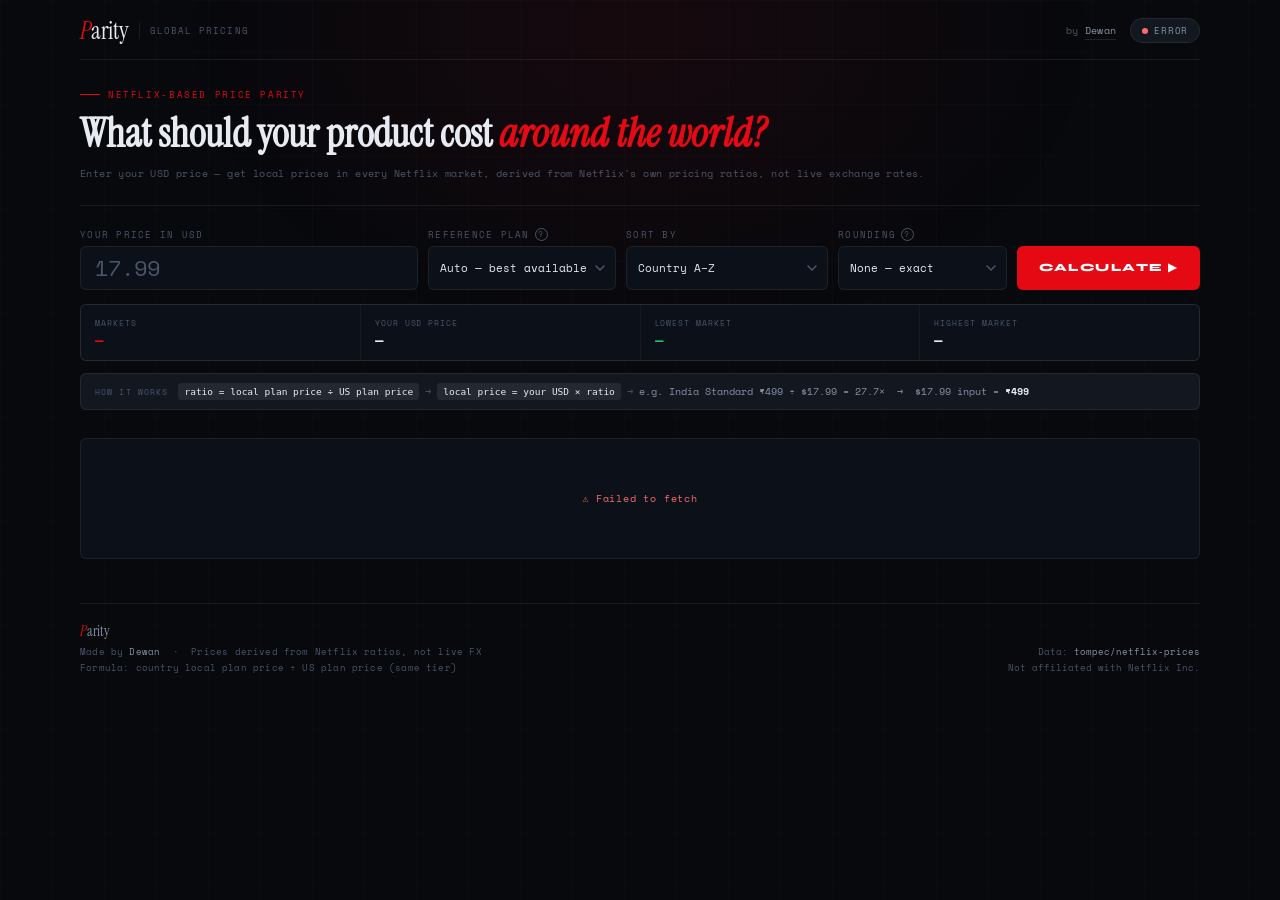
<file: index.html>
<!DOCTYPE html>
<html lang="en">
<head>
<meta charset="UTF-8">
<meta name="viewport" content="width=device-width, initial-scale=1.0">
<title>Parity — Global Pricing Calculator</title>
<link rel="preconnect" href="https://fonts.googleapis.com">
<link href="https://fonts.googleapis.com/css2?family=Space+Mono:wght@400;700&family=Instrument+Serif:ital@0;1&family=Syne:wght@400;600;700;800&display=swap" rel="stylesheet">
<link rel="stylesheet" href="assets/css/shared.css">
<link rel="stylesheet" href="assets/css/main.css">
</head>
<body>

<div class="bg-glow"></div>
<div class="bg-grid"></div>

<div class="page">

  <header>
    <div class="brand">
      <span class="brand-name"><em>P</em>arity</span>
      <span class="brand-sep"></span>
      <span class="brand-tag">Global Pricing</span>
    </div>
    <div class="header-right">
      <span class="by-line">by <a href="https://mrdsa.dev" target="_blank">Dewan</a></span>
      <div class="status-pill">
        <span class="dot" id="statusDot"></span>
        <span id="statusText">LOADING…</span>
      </div>
    </div>
  </header>

  <div class="hero">
    <div class="hero-eyebrow">Netflix-based price parity</div>
    <h1 class="hero-h">What should your product cost <em>around the world?</em></h1>
    <p class="hero-sub">Enter your USD price — get local prices in every Netflix market, derived from Netflix's own pricing ratios, not live exchange rates.</p>
  </div>

  <div class="controls-section">

    <div class="controls-row">
      <div class="field">
        <span class="field-label">Your price in USD</span>
        <input type="number" class="ctrl-h" id="priceInput" placeholder="17.99" min="0" step="0.01"
          onkeydown="if(event.key==='Enter') calculate()">
      </div>

      <div class="field">
        <span class="field-label">
          Reference plan
          <span class="tip" title="The Netflix plan tier used to derive each country's local-to-USD ratio. Auto selects the highest available tier per country.">?</span>
        </span>
        <select class="ctrl-h" id="planSelect">
          <option value="auto">Auto — best available</option>
          <option value="premium">Premium</option>
          <option value="standard">Standard</option>
          <option value="standard_with_ads">Standard w/ Ads</option>
          <option value="basic">Basic</option>
          <option value="basic_with_ads">Basic w/ Ads</option>
          <option value="mobile">Mobile</option>
        </select>
      </div>

      <div class="field">
        <span class="field-label">Sort by</span>
        <select class="ctrl-h" id="sortSelect" onchange="renderTable()">
          <option value="country">Country A–Z</option>
          <option value="ratio_asc">Ratio: Low → High</option>
          <option value="ratio_desc">Ratio: High → Low</option>
          <option value="price_asc">Local Price: Low → High</option>
          <option value="price_desc">Local Price: High → Low</option>
          <option value="discount">Biggest Discount</option>
        </select>
      </div>

      <div class="field">
        <span class="field-label">
          Rounding
          <span class="tip" title="Charm pricing rounds down to psychological price points like $9.99, $14.99, ¥499, etc.">?</span>
        </span>
        <select class="ctrl-h" id="roundSelect" onchange="if(tableRows.length) calculate()">
          <option value="none">None — exact</option>
          <option value="charm99">.99 / X9 charm</option>
        </select>
      </div>

      <button class="btn-calc ctrl-h" onclick="calculate()">Calculate ▶</button>
    </div>

    <div class="stats-bar">
      <div class="stat">
        <span class="stat-label">Markets</span>
        <span class="stat-val red" id="statCountries">—</span>
      </div>
      <div class="stat">
        <span class="stat-label">Your USD Price</span>
        <span class="stat-val" id="statUSD">—</span>
      </div>
      <div class="stat">
        <span class="stat-label">Lowest Market</span>
        <span class="stat-val green" id="statLowest">—</span>
      </div>
      <div class="stat">
        <span class="stat-label">Highest Market</span>
        <span class="stat-val" id="statHighest">—</span>
      </div>
    </div>

    <div class="formula-strip">
      <span class="formula-label">How it works</span>
      <div class="formula-body">
        <code>ratio = local plan price ÷ US plan price</code>
        <span class="arr">→</span>
        <code>local price = your USD × ratio</code>
        <span class="arr">→</span>
        <span>e.g. India Standard ₹499 ÷ $17.99 = 27.7× &nbsp;→&nbsp; $17.99 input = <strong style="color:var(--text)">₹499</strong></span>
      </div>
    </div>

  </div>

  <div class="results">

    <div class="results-header" id="resultsHeader" style="display:none;">
      <div class="results-left">
        <div class="search-box">
          <span class="s-ico">⌕</span>
          <input type="text" id="searchInput" placeholder="Search country or currency…" oninput="renderTable()">
        </div>
        <span class="count-tag" id="resultCount"></span>
      </div>
      <div class="export-bar">
        <span class="export-label">↓ Export</span>
        <button class="exp-btn" onclick="dl('csv')">
          <span class="eico">📄</span>
          <div class="exp-inner"><span class="etitle">CSV</span><span class="esub">All fields</span></div>
        </button>
        <button class="exp-btn" onclick="dl('json')">
          <span class="eico">{}</span>
          <div class="exp-inner"><span class="etitle">JSON</span><span class="esub">API-ready</span></div>
        </button>
        <button class="exp-btn" onclick="goAppStore()" style="border-color:var(--bdr);">
          <span class="eico">⬡</span>
          <div class="exp-inner"><span class="etitle">App Store Connect</span><span class="esub">Push via API</span></div>
        </button>
      </div>
    </div>

    <div class="table-wrap" id="tableWrap">
      <div class="state-box">
        <div class="spinner"></div>
        <span class="state-txt">FETCHING NETFLIX DATA…</span>
      </div>
    </div>

  </div>

  <footer>
    <div>
      <div class="foot-brand"><em>P</em>arity</div>
      <div class="foot-note">
        Made by <a href="https://mrdsa.dev" target="_blank">Dewan</a>
        &nbsp;·&nbsp; Prices derived from Netflix ratios, not live FX<br>
        Formula: country local plan price ÷ US plan price (same tier)
      </div>
    </div>
    <div class="foot-right">
      Data: <a href="https://github.com/tompec/netflix-prices" target="_blank">tompec/netflix-prices</a><br>
      Not affiliated with Netflix Inc.
    </div>
  </footer>

</div>

<script src="assets/js/main.js"></script>
</body>
</html>
</file>
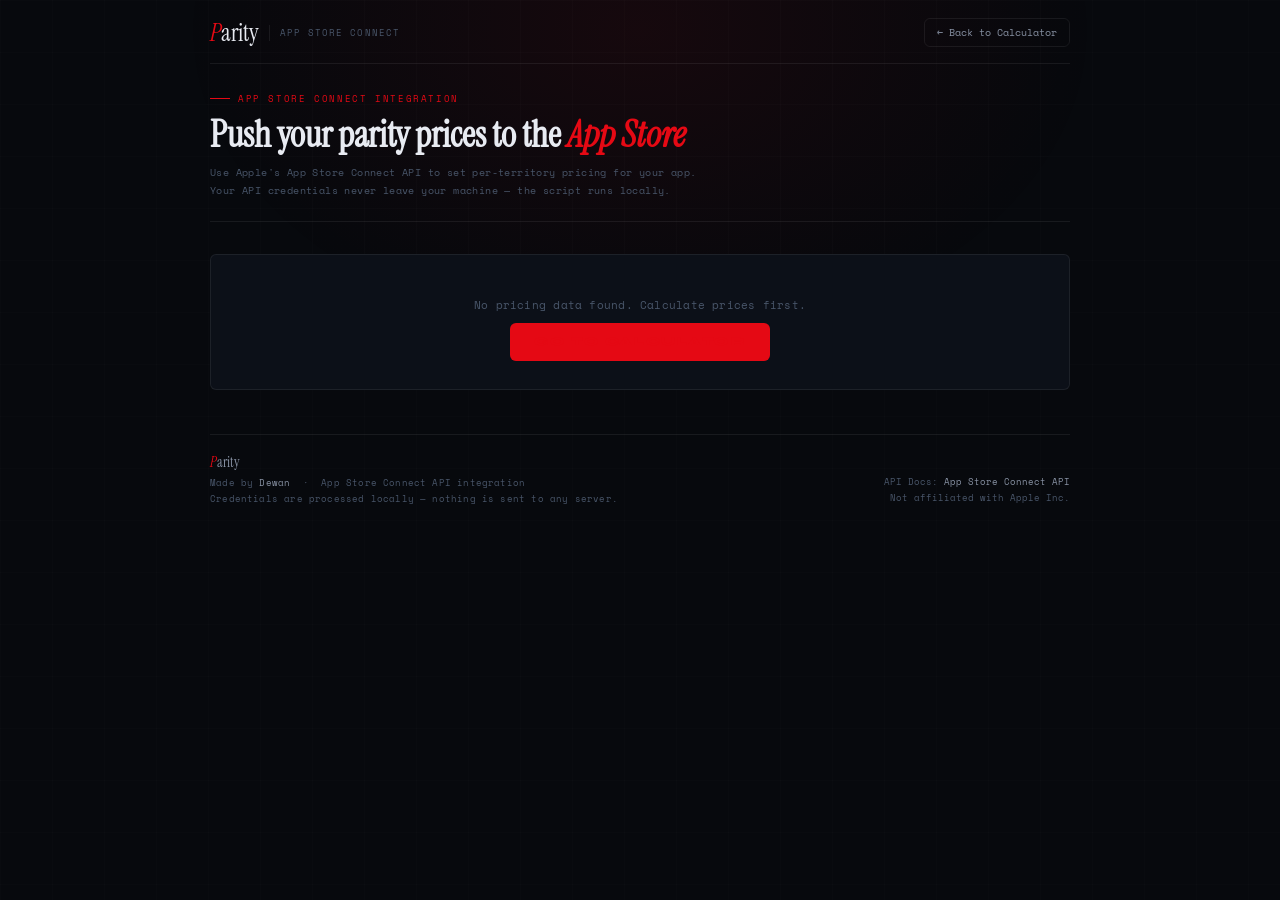
<file: appstore.html>
<!DOCTYPE html>
<html lang="en">
<head>
<meta charset="UTF-8">
<meta name="viewport" content="width=device-width, initial-scale=1.0">
<title>Parity — App Store Connect Integration</title>
<link rel="preconnect" href="https://fonts.googleapis.com">
<link href="https://fonts.googleapis.com/css2?family=Space+Mono:wght@400;700&family=Instrument+Serif:ital@0;1&family=Syne:wght@400;600;700;800&display=swap" rel="stylesheet">
<link rel="stylesheet" href="assets/css/shared.css">
<link rel="stylesheet" href="assets/css/appstore.css">
</head>
<body>

<div class="bg-glow"></div>
<div class="bg-grid"></div>

<div class="page">

  <header>
    <a href="index.html" class="brand">
      <span class="brand-name"><em>P</em>arity</span>
      <span class="brand-sep"></span>
      <span class="brand-tag">App Store Connect</span>
    </a>
    <a href="index.html" class="back-link">&larr; Back to Calculator</a>
  </header>

  <div class="hero">
    <div class="hero-eyebrow">App Store Connect Integration</div>
    <h1 class="hero-h">Push your parity prices to the <em>App Store</em></h1>
    <p class="hero-sub">
      Use Apple's App Store Connect API to set per-territory pricing for your app.<br>
      Your API credentials never leave your machine — the script runs locally.
    </p>
  </div>

  <!-- No data state -->
  <div id="noData" class="section" style="display:none;">
    <div class="card no-data">
      <p>No pricing data found. Calculate prices first.</p>
      <a href="index.html" class="btn btn-primary">Go to Calculator</a>
    </div>
  </div>

  <!-- Main content (shown when data exists) -->
  <div id="mainContent" style="display:none;">

    <!-- Step 1: Instructions -->
    <div class="section">
      <div class="section-title"><span class="step-num">1</span> Get your API credentials</div>
      <div class="card">
        <div class="card-title">Create an App Store Connect API Key</div>
        <ol>
          <li>Go to <a href="https://appstoreconnect.apple.com/access/integrations/api" target="_blank">App Store Connect &rarr; Users and Access &rarr; Integrations &rarr; App Store Connect API</a></li>
          <li>Click the <code>+</code> button to generate a new key</li>
          <li>Name it something like <code>Parity Pricing</code></li>
          <li>Set the role to <strong>Admin</strong> or <strong>App Manager</strong> (needs pricing permissions)</li>
          <li>Click <strong>Generate</strong></li>
          <li>Download the <code>.p8</code> private key file — you can only download it once</li>
          <li>Note your <strong>Issuer ID</strong> (shown at the top of the page) and the <strong>Key ID</strong> (shown next to your key)</li>
        </ol>
        <div class="warn">
          Your .p8 private key is sensitive. Never share it, commit it to git, or paste it into untrusted websites.
          This page processes everything locally in your browser — nothing is sent to any server.
        </div>
      </div>
    </div>

    <!-- Step 2: Credentials form -->
    <div class="section">
      <div class="section-title"><span class="step-num">2</span> Enter your credentials</div>
      <div class="card">
        <div class="form-grid">
          <div class="form-field">
            <label class="form-label" for="issuerId">Issuer ID</label>
            <input class="form-input" id="issuerId" type="text" placeholder="57246542-96fe-1a63-e053-0824d011072a" oninput="saveCreds()">
          </div>
          <div class="form-field">
            <label class="form-label" for="keyId">Key ID</label>
            <input class="form-input" id="keyId" type="text" placeholder="2X9R4HXF34" oninput="saveCreds()">
          </div>
          <div class="form-field">
            <label class="form-label" for="appId">App ID (numeric)</label>
            <input class="form-input" id="appId" type="text" placeholder="1234567890" oninput="saveCreds()">
          </div>
          <div class="form-field">
            <label class="form-label" for="bundleId">Bundle ID (optional, for JWT scope)</label>
            <input class="form-input" id="bundleId" type="text" placeholder="com.example.myapp" oninput="saveCreds()">
          </div>
          <div class="form-field full">
            <label class="form-label" for="p8Key">Private Key (.p8 contents)</label>
            <textarea class="form-input" id="p8Key" placeholder="-----BEGIN PRIVATE KEY-----
MIGTAgEAMBMGByqGSM49AgEGCCqGSM49AwEH...
-----END PRIVATE KEY-----

Paste the full contents of your AuthKey_XXXXX.p8 file here, or use the upload button below." oninput="saveCreds()"></textarea>
            <div style="margin-top:6px;display:flex;align-items:center;gap:12px;flex-wrap:wrap;">
              <label class="btn btn-secondary" style="display:inline-flex;align-items:center;gap:6px;padding:8px 14px;">
                Upload .p8 file
                <input type="file" id="p8File" accept=".p8,.pem,.key" style="display:none;" onchange="loadP8(this)">
              </label>
              <label style="display:flex;align-items:center;gap:7px;cursor:pointer;font-family:var(--mono);font-size:10px;color:var(--dim);">
                <input type="checkbox" id="rememberCreds" checked onchange="toggleRemember()" style="accent-color:var(--red);cursor:pointer;">
                Remember credentials locally
              </label>
              <button class="btn btn-secondary" onclick="clearCreds()" style="padding:6px 10px;font-size:9px;">Clear saved</button>
            </div>
          </div>
        </div>
      </div>
    </div>

    <!-- Step 3: Preview pricing -->
    <div class="section">
      <div class="section-title"><span class="step-num">3</span> Review pricing data</div>
      <div class="card">
        <div class="pricing-summary" id="pricingSummary"></div>
        <div class="preview-table" id="previewTable"></div>
        <p style="font-family:var(--mono);font-size:9px;color:var(--muted);margin-top:8px;line-height:1.7;">
          These prices will be used to find the closest App Store price point per territory.
          Apple uses fixed price tiers — the script selects the nearest available tier for each market.
        </p>
      </div>
    </div>

    <!-- Step 4: Generate script -->
    <div class="section">
      <div class="section-title"><span class="step-num">4</span> Generate &amp; run</div>
      <div class="card">
        <div class="card-title">Choose your method</div>
        <p style="margin-bottom:14px;">Generate a shell script to run on your machine. The script uses your credentials to authenticate with Apple's API, finds the closest price point per territory, and sets your app's pricing.</p>

        <div class="btn-row">
          <button class="btn btn-primary" onclick="generateScript('bash')">Generate Bash Script</button>
          <button class="btn btn-secondary" onclick="generateScript('node')">Generate Node.js Script</button>
        </div>

        <div id="scriptOutput" style="display:none;">
          <div class="script-box" id="scriptBox">
            <pre id="scriptPre"></pre>
          </div>
          <div class="btn-row">
            <button class="btn btn-primary" onclick="downloadScript()">Download Script</button>
            <button class="btn btn-secondary" onclick="copyScript()">Copy to Clipboard</button>
          </div>
        </div>
      </div>

      <div class="card" style="margin-top:12px;">
        <div class="card-title">How to run</div>
        <ol>
          <li>Download the generated script</li>
          <li>Open Terminal and navigate to where you saved it</li>
          <li>For Bash: run <code>chmod +x parity-appstore.sh && ./parity-appstore.sh</code></li>
          <li>For Node.js: run <code>npm install jsonwebtoken && node parity-appstore.js</code></li>
          <li>The script will authenticate, find price points, and update your app's pricing</li>
          <li>Review the output — it shows which territories were updated and any errors</li>
        </ol>
        <div class="warn">
          Always test with a sandbox/development app first. The script modifies live pricing data.
          Review the generated script before running it.
        </div>
      </div>
    </div>

  </div>

  <footer>
    <div>
      <div class="foot-brand"><em>P</em>arity</div>
      <div class="foot-note">
        Made by <a href="https://mrdsa.dev" target="_blank">Dewan</a>
        &nbsp;&middot;&nbsp; App Store Connect API integration<br>
        Credentials are processed locally — nothing is sent to any server.
      </div>
    </div>
    <div class="foot-right">
      API Docs: <a href="https://developer.apple.com/documentation/appstoreconnectapi" target="_blank">App Store Connect API</a><br>
      Not affiliated with Apple Inc.
    </div>
  </footer>

</div>

<script src="assets/js/appstore.js"></script>
</body>
</html>
</file>
<file: assets/css/shared.css>
/* =============================================================================
   Parity — Shared Styles
   Copyright 2026 Dewan
   Licensed under the Apache License, Version 2.0
   ============================================================================= */

:root {
  --red:      #E50914;
  --red-glow: rgba(229,9,20,0.1);
  --bg:       #07090D;
  --s1:       #0C1018;
  --s2:       #131820;
  --border:   rgba(255,255,255,0.07);
  --bdr:      rgba(229,9,20,0.2);
  --text:     #E8EBF2;
  --dim:      #8892A4;
  --muted:    #49566A;
  --mono:     'Space Mono', monospace;
  --serif:    'Instrument Serif', serif;
  --sans:     'Syne', sans-serif;
  --green:    #22C55E;
  --amber:    #F59E0B;
  --r:        6px;
}

*, *::before, *::after { box-sizing: border-box; margin: 0; padding: 0; }
html { scroll-behavior: smooth; }
body { background: var(--bg); color: var(--text); font-family: var(--sans); min-height: 100vh; overflow-x: hidden; }

/* ── Background ── */
.bg-glow {
  position: fixed; top: -320px; left: 50%; transform: translateX(-50%);
  width: 1000px; height: 700px;
  background: radial-gradient(ellipse, rgba(229,9,20,0.07) 0%, transparent 65%);
  pointer-events: none; z-index: 0;
}
.bg-grid {
  position: fixed; inset: 0;
  background-image:
    linear-gradient(rgba(255,255,255,0.012) 1px, transparent 1px),
    linear-gradient(90deg, rgba(255,255,255,0.012) 1px, transparent 1px);
  background-size: 52px 52px;
  pointer-events: none; z-index: 0;
}

.page { position: relative; z-index: 1; margin: 0 auto; padding: 0 20px 80px; }

/* ── Header ── */
header {
  display: flex; align-items: center; justify-content: space-between;
  padding: 18px 0 16px; border-bottom: 1px solid var(--border); gap: 12px;
}
.brand { display: flex; align-items: center; gap: 10px; }
.brand-name { font-family: var(--serif); font-size: 24px; color: var(--text); letter-spacing: -0.01em; line-height: 1; }
.brand-name em { font-style: italic; color: var(--red); }
.brand-sep { width: 1px; height: 16px; background: var(--border); }
.brand-tag { font-family: var(--mono); font-size: 9px; color: var(--muted); letter-spacing: 0.12em; text-transform: uppercase; }

/* ── Hero ── */
.hero { padding: 28px 0 22px; border-bottom: 1px solid var(--border); }
.hero-eyebrow {
  font-family: var(--mono); font-size: 9px; color: var(--red);
  letter-spacing: 0.18em; text-transform: uppercase; margin-bottom: 8px;
  display: flex; align-items: center; gap: 8px;
}
.hero-eyebrow::before { content: ''; display: block; width: 20px; height: 1px; background: var(--red); }
.hero-h { font-family: var(--serif); font-size: clamp(22px, 3.5vw, 40px); color: var(--text); line-height: 1.2; }
.hero-h em { font-style: italic; color: var(--red); }
.hero-sub { font-family: var(--mono); font-size: 10px; color: var(--muted); letter-spacing: 0.04em; margin-top: 8px; line-height: 1.75; }

/* ── Footer ── */
footer {
  margin-top: 44px; padding-top: 18px; border-top: 1px solid var(--border);
  display: flex; justify-content: space-between; align-items: flex-end; gap: 16px; flex-wrap: wrap;
}
.foot-brand { font-family: var(--serif); font-size: 14px; color: var(--dim); margin-bottom: 4px; }
.foot-brand em { color: var(--red); font-style: italic; }
.foot-note { font-family: var(--mono); font-size: 9px; color: var(--muted); line-height: 1.75; letter-spacing: 0.02em; }
.foot-note a { color: var(--dim); text-decoration: none; }
.foot-note a:hover { color: var(--text); }
.foot-right { font-family: var(--mono); font-size: 9px; color: var(--muted); text-align: right; line-height: 1.8; }
.foot-right a { color: var(--dim); text-decoration: none; }
.foot-right a:hover { color: var(--text); }

/* ── Animations ── */
@keyframes pulse { 0%,100% { box-shadow: 0 0 0 0 rgba(34,197,94,0.5); } 60% { box-shadow: 0 0 0 4px rgba(34,197,94,0); } }
@keyframes spin  { to { transform: rotate(360deg); } }
</file>
<file: assets/css/main.css>
/* =============================================================================
   Parity — Main Calculator Page Styles
   Copyright 2026 Dewan
   Licensed under the Apache License, Version 2.0
   ============================================================================= */

.page { max-width: 1160px; }

/* ── Header extras ── */
.header-right { display: flex; align-items: center; gap: 14px; }
.by-line { font-family: var(--mono); font-size: 10px; color: var(--muted); letter-spacing: 0.03em; }
.by-line a { color: var(--dim); text-decoration: none; border-bottom: 1px solid rgba(255,255,255,0.1); padding-bottom: 1px; transition: color .15s, border-color .15s; }
.by-line a:hover { color: var(--text); border-color: var(--dim); }

.status-pill {
  display: flex; align-items: center; gap: 6px;
  background: var(--s2); border: 1px solid var(--border);
  border-radius: 20px; padding: 5px 11px;
  font-family: var(--mono); font-size: 9px; color: var(--dim); letter-spacing: 0.08em; white-space: nowrap;
}
.dot { width: 6px; height: 6px; border-radius: 50%; background: var(--muted); flex-shrink: 0; }
.dot.live { background: var(--green); animation: pulse 2.2s infinite; }

/* ── Controls ── */
.controls-section { padding: 22px 0 0; }

.controls-row {
  display: grid;
  grid-template-columns: 2fr 1fr 1fr 1fr auto;
  gap: 10px;
  align-items: end;
}

.field { display: flex; flex-direction: column; gap: 5px; }
.field-label {
  font-family: var(--mono); font-size: 9px; letter-spacing: 0.14em;
  color: var(--muted); text-transform: uppercase;
  display: flex; align-items: center; gap: 5px;
}
.tip {
  display: inline-flex; align-items: center; justify-content: center;
  width: 13px; height: 13px; border-radius: 50%; border: 1px solid var(--muted);
  font-size: 8px; color: var(--muted); cursor: help; flex-shrink: 0;
  transition: border-color .15s, color .15s;
}
.tip:hover { border-color: var(--dim); color: var(--dim); }

.ctrl-h { height: 44px; }

.field input[type="number"] {
  background: var(--s1); border: 1px solid var(--border);
  color: var(--text); font-family: var(--mono); font-size: 22px;
  padding: 0 14px; border-radius: var(--r); outline: none; width: 100%;
  appearance: none; transition: border-color .18s, box-shadow .18s;
}
.field input[type="number"]:focus { border-color: var(--red); box-shadow: 0 0 0 3px var(--red-glow); }
.field input[type="number"]::placeholder { color: var(--muted); }

.field select {
  background: var(--s1); border: 1px solid var(--border);
  color: var(--text); font-family: var(--mono); font-size: 11px;
  padding: 0 28px 0 11px; border-radius: var(--r); outline: none;
  appearance: none; cursor: pointer; transition: border-color .18s;
  background-image: url("data:image/svg+xml,%3Csvg xmlns='http://www.w3.org/2000/svg' width='10' height='6' fill='none'%3E%3Cpath d='M1 1l4 4 4-4' stroke='%2349566A' stroke-width='1.5' stroke-linecap='round' stroke-linejoin='round'/%3E%3C/svg%3E");
  background-repeat: no-repeat; background-position: right 10px center;
}
.field select:focus { border-color: var(--red); }
.field select option { background: #131820; }

.btn-calc {
  background: var(--red); color: #fff; border: none;
  font-family: var(--sans); font-weight: 800; font-size: 11px;
  letter-spacing: 0.14em; text-transform: uppercase;
  padding: 0 22px; border-radius: var(--r); cursor: pointer;
  white-space: nowrap; flex-shrink: 0;
  transition: background .15s, transform .1s;
}
.btn-calc:hover  { background: #c0050f; }
.btn-calc:active { transform: scale(0.97); }

/* ── Stats ── */
.stats-bar {
  display: grid; grid-template-columns: repeat(4, 1fr);
  margin-top: 14px; border: 1px solid var(--border);
  border-radius: var(--r); overflow: hidden; background: var(--border); gap: 1px;
}
.stat { background: var(--s1); padding: 12px 14px; display: flex; flex-direction: column; gap: 3px; min-width: 0; }
.stat-label { font-family: var(--mono); font-size: 8px; letter-spacing: 0.12em; color: var(--muted); text-transform: uppercase; white-space: nowrap; }
.stat-val { font-family: var(--mono); font-size: 14px; color: var(--text); font-weight: 700; line-height: 1.2; white-space: nowrap; overflow: hidden; text-overflow: ellipsis; }
.stat-val.red   { color: var(--red); }
.stat-val.green { color: var(--green); }

/* ── Formula strip ── */
.formula-strip {
  margin-top: 12px;
  padding: 9px 14px;
  background: var(--s2); border: 1px solid var(--border);
  border-radius: var(--r); display: flex; align-items: center; gap: 10px; flex-wrap: wrap;
}
.formula-label { font-family: var(--mono); font-size: 8px; color: var(--muted); letter-spacing: 0.14em; text-transform: uppercase; flex-shrink: 0; }
.formula-body {
  font-family: var(--mono); font-size: 10px; color: var(--dim);
  display: flex; align-items: center; gap: 6px; flex-wrap: wrap; line-height: 1.6;
}
.formula-body code {
  background: rgba(255,255,255,0.07); padding: 1px 6px;
  border-radius: 3px; font-size: 9.5px; color: var(--text); white-space: nowrap;
}
.formula-body .arr { color: var(--muted); }

/* ── Results ── */
.results { margin-top: 28px; }

.results-header {
  display: flex; align-items: center; justify-content: space-between;
  gap: 12px; margin-bottom: 10px; flex-wrap: wrap;
}
.results-left { display: flex; align-items: center; gap: 10px; min-width: 0; }
.search-box { position: relative; width: 260px; flex-shrink: 0; }
.search-box input {
  width: 100%; background: var(--s1); border: 1px solid var(--border);
  color: var(--text); font-family: var(--mono); font-size: 11px;
  padding: 8px 11px 8px 30px; border-radius: var(--r); outline: none; transition: border-color .18s;
}
.search-box input:focus { border-color: var(--red); }
.search-box input::placeholder { color: var(--muted); }
.s-ico { position: absolute; left: 10px; top: 50%; transform: translateY(-50%); color: var(--muted); font-size: 12px; pointer-events: none; }
.count-tag { font-family: var(--mono); font-size: 10px; color: var(--muted); letter-spacing: 0.04em; white-space: nowrap; }

/* ── Export ── */
.export-bar { display: flex; align-items: center; gap: 6px; flex-wrap: wrap; }
.export-label { font-family: var(--mono); font-size: 9px; letter-spacing: 0.14em; color: var(--muted); text-transform: uppercase; flex-shrink: 0; padding-right: 2px; }
.exp-btn {
  display: flex; align-items: center; gap: 6px;
  background: var(--s2); border: 1px solid var(--border);
  color: var(--dim); font-family: var(--mono); font-size: 10px;
  padding: 6px 11px; border-radius: var(--r); cursor: pointer;
  transition: border-color .15s, color .15s, background .15s; white-space: nowrap;
}
.exp-btn:hover { border-color: var(--red); color: var(--text); background: var(--red-glow); }
.exp-btn .eico { font-size: 11px; flex-shrink: 0; }
.exp-inner { display: flex; flex-direction: column; gap: 1px; }
.exp-btn .etitle { font-size: 10px; line-height: 1.2; }
.exp-btn .esub   { font-size: 8px; color: var(--muted); letter-spacing: 0.03em; line-height: 1.2; }

/* ── Table ── */
.table-wrap {
  border: 1px solid var(--border); border-radius: var(--r);
  overflow: hidden; background: var(--s1); overflow-x: auto; -webkit-overflow-scrolling: touch;
}
table { width: 100%; border-collapse: collapse; font-size: 13px; min-width: 480px; }
thead { background: var(--s2); border-bottom: 1px solid var(--border); }
th { font-family: var(--mono); font-size: 8px; letter-spacing: 0.12em; color: var(--muted); text-transform: uppercase; font-weight: 400; padding: 10px 13px; text-align: left; white-space: nowrap; }
th.r, td.r { text-align: right; }
th.c, td.c { text-align: center; }
tbody tr { border-bottom: 1px solid var(--border); transition: background .1s; }
tbody tr:last-child { border-bottom: none; }
tbody tr:hover { background: var(--s2); }
td { padding: 9px 13px; vertical-align: middle; }

.c-cell { display: flex; align-items: center; gap: 8px; min-width: 0; }
.flag   { font-size: 17px; flex-shrink: 0; line-height: 1; }
.c-name { font-weight: 700; font-size: 12px; color: var(--text); white-space: nowrap; }
.c-code { font-family: var(--mono); font-size: 9px; color: var(--muted); margin-top: 1px; }
.cur-cell { font-family: var(--mono); font-size: 11px; color: var(--dim); letter-spacing: 0.06em; }
.ratio-wrap { display: flex; align-items: center; gap: 6px; }
.ratio-bar  { height: 2px; border-radius: 2px; background: var(--red); opacity: 0.5; min-width: 2px; max-width: 50px; }
.ratio-num  { font-family: var(--mono); font-size: 10px; color: var(--muted); }

.plan-chip { font-family: var(--mono); font-size: 9px; padding: 2px 7px; border-radius: 3px; border: 1px solid var(--border); color: var(--muted); letter-spacing: 0.05em; text-transform: uppercase; white-space: nowrap; }
.plan-chip.premium  { border-color: rgba(245,158,11,.35); color: var(--amber); }
.plan-chip.standard { border-color: rgba(229,9,20,.28);   color: #FF8A8A; }
.plan-chip.basic    { border-color: rgba(100,140,255,.3);  color: #9BB4FF; }
.plan-chip.mobile   { border-color: rgba(34,197,94,.28);   color: #6EE7A4; }

.price-local { font-family: var(--mono); font-size: 13px; font-weight: 700; color: var(--text); }
.price-usd   { font-family: var(--mono); font-size: 12px; font-weight: 700; color: var(--dim); }
.pct-wrap { display: flex; flex-direction: column; align-items: flex-end; gap: 1px; }
.pct-num  { font-family: var(--mono); font-size: 12px; font-weight: 700; }
.pct-num.dn   { color: var(--green); }
.pct-num.up   { color: #FF6B6B; }
.pct-num.flat { color: var(--muted); font-size: 10px; }
.pct-sub { font-family: var(--mono); font-size: 8px; color: var(--muted); }

/* ── States ── */
.state-box { padding: 52px 24px; display: flex; flex-direction: column; align-items: center; gap: 12px; text-align: center; }
.spinner { width: 24px; height: 24px; border: 2px solid var(--border); border-top-color: var(--red); border-radius: 50%; animation: spin .75s linear infinite; }
.state-txt { font-family: var(--mono); font-size: 10px; color: var(--muted); letter-spacing: 0.08em; }
.state-err { color: #FF6B6B; }

/* ── Responsive ── */
@media (max-width: 860px) {
  .controls-row { grid-template-columns: 1fr 1fr; }
  .controls-row .field:first-child { grid-column: 1 / -1; }
  .btn-calc { grid-column: 1 / -1; height: 44px; width: 100%; }
  .stats-bar { grid-template-columns: 1fr 1fr; }
  .results-header { flex-direction: column; align-items: stretch; gap: 8px; }
  .results-left { width: 100%; }
  .search-box { width: 100%; flex: 1; }
  .export-bar { width: 100%; }
}

@media (max-width: 540px) {
  .page { padding: 0 14px 60px; }
  header { padding: 14px 0 12px; }
  .brand-tag, .brand-sep, .by-line { display: none; }
  .brand-name { font-size: 20px; }
  .status-pill { font-size: 9px; padding: 4px 10px; }

  .hero { padding: 20px 0 18px; }
  .hero-h   { font-size: 22px; }
  .hero-sub { font-size: 9.5px; margin-top: 6px; }

  .controls-row { grid-template-columns: 1fr; gap: 8px; }
  .controls-row .field:first-child { grid-column: 1; }
  .btn-calc { grid-column: 1; height: 46px; width: 100%; font-size: 12px; }
  .field input[type="number"] { font-size: 20px; }
  .ctrl-h { height: 42px; }

  .stats-bar { grid-template-columns: 1fr 1fr; }
  .stat { padding: 10px 12px; }
  .stat-val { font-size: 12px; }
  .stat-label { font-size: 7.5px; }

  .formula-strip { flex-direction: column; align-items: flex-start; gap: 5px; padding: 9px 12px; }
  .formula-body  { font-size: 9.5px; gap: 4px; }

  .results-left { flex-direction: column; align-items: stretch; gap: 6px; }
  .count-tag { text-align: right; }

  .exp-btn .esub { display: none; }
  .exp-btn { padding: 7px 10px; }
  .export-bar { gap: 5px; }

  footer { flex-direction: column; align-items: flex-start; }
  .foot-right { text-align: left; }

  .hide-xs { display: none !important; }
}

@media (max-width: 340px) {
  .stats-bar { grid-template-columns: 1fr; }
}
</file>
<file: assets/css/appstore.css>
/* =============================================================================
   Parity — App Store Connect Page Styles
   Copyright 2026 Dewan
   Licensed under the Apache License, Version 2.0
   ============================================================================= */

.page { max-width: 900px; }

/* ── Header extras ── */
.brand { text-decoration: none; }

.back-link {
  font-family: var(--mono); font-size: 10px; color: var(--dim);
  text-decoration: none; border: 1px solid var(--border); padding: 6px 12px;
  border-radius: var(--r); transition: all .15s;
}
.back-link:hover { border-color: var(--red); color: var(--text); }

/* ── Hero ── */
.hero-h { font-size: clamp(22px, 3.5vw, 36px); }

/* ── Sections ── */
.section { margin-top: 32px; }
.section-title {
  font-family: var(--mono); font-size: 9px; letter-spacing: 0.18em;
  color: var(--red); text-transform: uppercase; margin-bottom: 14px;
  display: flex; align-items: center; gap: 8px;
}
.section-title::before { content: ''; display: block; width: 14px; height: 1px; background: var(--red); }

/* ── Cards ── */
.card {
  background: var(--s1); border: 1px solid var(--border);
  border-radius: var(--r); padding: 20px; margin-bottom: 12px;
}
.card-title { font-family: var(--sans); font-size: 14px; font-weight: 700; color: var(--text); margin-bottom: 10px; }
.card p, .card li {
  font-family: var(--mono); font-size: 11px; color: var(--dim);
  line-height: 1.9; letter-spacing: 0.02em;
}
.card ol, .card ul { padding-left: 18px; }
.card li { margin-bottom: 4px; }
.card a { color: var(--red); text-decoration: none; border-bottom: 1px solid var(--bdr); }
.card a:hover { color: #ff4d56; }
.card code {
  background: rgba(255,255,255,0.06); padding: 1px 5px;
  border-radius: 3px; font-size: 10px; color: var(--text);
}
.card .warn {
  margin-top: 10px; padding: 8px 12px;
  background: rgba(245,158,11,0.06); border: 1px solid rgba(245,158,11,0.18);
  border-radius: var(--r); font-family: var(--mono); font-size: 10px;
  color: var(--amber); line-height: 1.7;
}

/* ── Form ── */
.form-grid { display: grid; grid-template-columns: 1fr 1fr; gap: 12px; }
.form-field { display: flex; flex-direction: column; gap: 5px; }
.form-field.full { grid-column: 1 / -1; }
.form-label {
  font-family: var(--mono); font-size: 9px; letter-spacing: 0.14em;
  color: var(--muted); text-transform: uppercase;
}
.form-input {
  background: var(--s2); border: 1px solid var(--border);
  color: var(--text); font-family: var(--mono); font-size: 12px;
  padding: 10px 14px; border-radius: var(--r); outline: none;
  transition: border-color .18s, box-shadow .18s;
}
.form-input:focus { border-color: var(--red); box-shadow: 0 0 0 3px var(--red-glow); }
.form-input::placeholder { color: var(--muted); }
textarea.form-input { resize: vertical; min-height: 120px; line-height: 1.5; font-size: 10px; }

/* ── Pricing Preview ── */
.pricing-summary {
  display: flex; align-items: center; gap: 12px; flex-wrap: wrap;
  margin-bottom: 16px;
}
.pricing-badge {
  background: var(--s2); border: 1px solid var(--border);
  border-radius: 20px; padding: 5px 12px;
  font-family: var(--mono); font-size: 10px; color: var(--dim);
}
.pricing-badge strong { color: var(--text); }

.preview-table {
  max-height: 300px; overflow-y: auto; border: 1px solid var(--border);
  border-radius: var(--r); background: var(--s1);
}
.preview-table table { width: 100%; border-collapse: collapse; font-size: 12px; }
.preview-table thead { background: var(--s2); position: sticky; top: 0; }
.preview-table th {
  font-family: var(--mono); font-size: 8px; letter-spacing: 0.12em;
  color: var(--muted); text-transform: uppercase; font-weight: 400;
  padding: 8px 12px; text-align: left;
}
.preview-table td {
  padding: 6px 12px; border-bottom: 1px solid var(--border);
  font-family: var(--mono); font-size: 11px; color: var(--dim);
}
.preview-table td:last-child { color: var(--text); font-weight: 700; }

/* ── Buttons ── */
.btn-row { display: flex; gap: 10px; margin-top: 18px; flex-wrap: wrap; }
.btn {
  border: none; font-family: var(--sans); font-weight: 800; font-size: 11px;
  letter-spacing: 0.14em; text-transform: uppercase;
  padding: 12px 24px; border-radius: var(--r); cursor: pointer;
  transition: background .15s, transform .1s; white-space: nowrap;
}
.btn:active { transform: scale(0.97); }
.btn-primary { background: var(--red); color: #fff; }
.btn-primary:hover { background: #c0050f; }
.btn-primary:disabled { opacity: 0.4; cursor: not-allowed; }
.btn-secondary {
  background: var(--s2); color: var(--dim); border: 1px solid var(--border);
}
.btn-secondary:hover { border-color: var(--red); color: var(--text); }

/* ── Script Preview ── */
.script-box {
  background: #0a0c10; border: 1px solid var(--border);
  border-radius: var(--r); padding: 16px; margin-top: 12px;
  max-height: 400px; overflow: auto;
}
.script-box pre {
  font-family: var(--mono); font-size: 10px; color: var(--dim);
  line-height: 1.8; white-space: pre-wrap; word-break: break-all;
}
.script-box pre .comment { color: var(--muted); }
.script-box pre .str { color: var(--green); }

/* ── Steps ── */
.step-num {
  display: inline-flex; align-items: center; justify-content: center;
  width: 22px; height: 22px; border-radius: 50%;
  background: var(--red); color: #fff; font-family: var(--mono);
  font-size: 10px; font-weight: 700; margin-right: 8px; flex-shrink: 0;
}

/* ── No data state ── */
.no-data { text-align: center; padding: 40px 20px; }
.no-data p { font-family: var(--mono); font-size: 11px; color: var(--muted); margin-bottom: 14px; }

/* ── Responsive ── */
@media (max-width: 640px) {
  .page { padding: 0 14px 60px; }
  .form-grid { grid-template-columns: 1fr; }
  .form-field.full { grid-column: 1; }
  .brand-tag, .brand-sep { display: none; }
  footer { flex-direction: column; align-items: flex-start; }
  .foot-right { text-align: left; }
}
</file>
